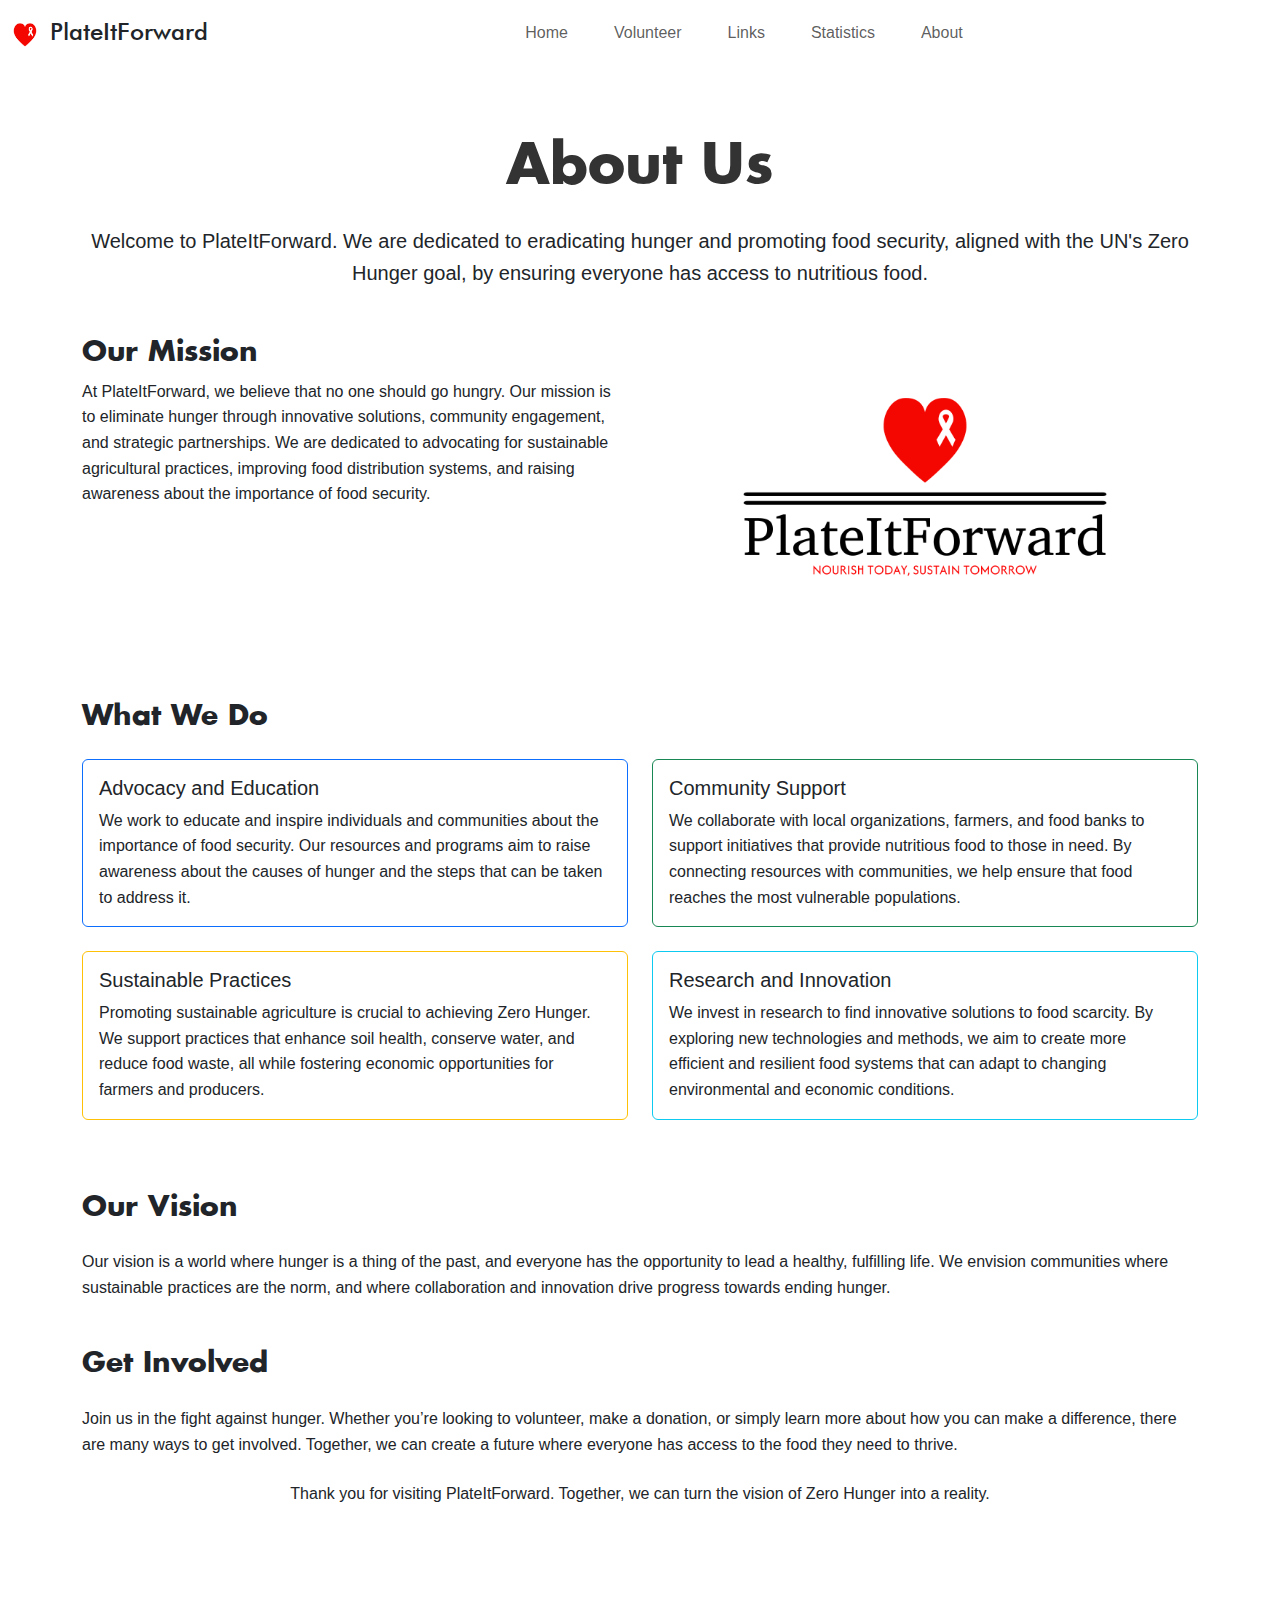
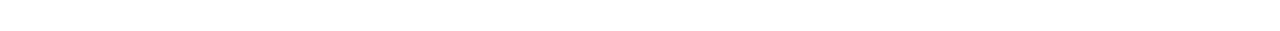
<file: about.html>
<!DOCTYPE html>
<html lang="en">
<head>
    <meta charset="UTF-8">
    <meta name="viewport" content="width=device-width, initial-scale=1.0">
    <title>About Us - PlateItForward</title>
    <link href="https://cdn.jsdelivr.net/npm/bootstrap@5.3.3/dist/css/bootstrap.min.css" rel="stylesheet" integrity="sha384-QWTKZyjpPEjISv5WaRU9OFeRpok6YctnYmDr5pNlyT2bRjXh0JMhjY6hW+ALEwIH" crossorigin="anonymous">
    <link rel="stylesheet" href="style.css">
    <link rel="icon" type="image/x-icon" href="./png/favicon-32x32.png">
</head>
<body>
    <header>
        <nav class="navbar navbar-expand-lg rounded">
            <button class="navbar-toggler" type="button" data-bs-toggle="collapse" data-bs-target="#navbarsExample10" aria-controls="navbarsExample10" aria-expanded="false" aria-label="Toggle navigation">
              <span class="navbar-toggler-icon"></span>
            </button>
            <div id="nav-part1" class="d-flex">
                <img src="./png/heart.png" class="logo-fit" alt="logo.png">
                <h4 class="logo-text">PlateItForward</h4>
            </div>
            <div class="collapse navbar-collapse justify-content-md-center" id="navbarsExample10">
              <ul class="navbar-nav">
                <li class="nav-item active">
                  <a class="nav-link" href="./index.htm">Home<span class="sr-only"></span></a>
                </li>
                <li class="nav-item">
                    <a class="nav-link" href="./volunteer.html">Volunteer</a>
                </li>

                <li class="nav-item">
                    <a class="nav-link" href="./links.html">Links</a>
                </li>
                <li class="nav-item">
                    <a class="nav-link" href="./statistics.html">Statistics</a>
                </li>
                <li class="nav-item">
                    <a class="nav-link" href="./about.html">About</a>
                  </li>
              </ul>
            </div>
          </nav>
    </header>
    
    <main>
        <section id="about" class="py-5">
            <div class="container">
                <h1 class="display-4 text-center mb-4">About Us</h1>
                <p class="lead text-center mb-5">Welcome to PlateItForward. We are dedicated to eradicating hunger and promoting food security, aligned with the UN's Zero Hunger goal, by ensuring everyone has access to nutritious food.</p>

                <div class="row mb-5">
                    <div class="col-lg-6">
                        <h2 class="h3">Our Mission</h2>
                        <p>At PlateItForward, we believe that no one should go hungry. Our mission is to eliminate hunger through innovative solutions, community engagement, and strategic partnerships. We are dedicated to advocating for sustainable agricultural practices, improving food distribution systems, and raising awareness about the importance of food security.</p>
                    </div>
                    <div class="img-container col-lg-6">
                        <img src="./png/logo-color.png" class="img-fit img-fluid rounded mb-3" alt="Mission Image">
                    </div>
                </div>

                <h2 class="h3 mb-4">What We Do</h2>
                <div class="row">
                    <div class="col-md-6 mb-4">
                        <div class="card border-primary">
                            <div class="card-body">
                                <h5 class="card-title">Advocacy and Education</h5>
                                <p class="card-text">We work to educate and inspire individuals and communities about the importance of food security. Our resources and programs aim to raise awareness about the causes of hunger and the steps that can be taken to address it.</p>
                            </div>
                        </div>
                    </div>
                    <div class="col-md-6 mb-4">
                        <div class="card border-success">
                            <div class="card-body">
                                <h5 class="card-title">Community Support</h5>
                                <p class="card-text">We collaborate with local organizations, farmers, and food banks to support initiatives that provide nutritious food to those in need. By connecting resources with communities, we help ensure that food reaches the most vulnerable populations.</p>
                            </div>
                        </div>
                    </div>
                    <div class="col-md-6 mb-4">
                        <div class="card border-warning">
                            <div class="card-body">
                                <h5 class="card-title">Sustainable Practices</h5>
                                <p class="card-text">Promoting sustainable agriculture is crucial to achieving Zero Hunger. We support practices that enhance soil health, conserve water, and reduce food waste, all while fostering economic opportunities for farmers and producers.</p>
                            </div>
                        </div>
                    </div>
                    <div class="col-md-6 mb-4">
                        <div class="card border-info">
                            <div class="card-body">
                                <h5 class="card-title">Research and Innovation</h5>
                                <p class="card-text">We invest in research to find innovative solutions to food scarcity. By exploring new technologies and methods, we aim to create more efficient and resilient food systems that can adapt to changing environmental and economic conditions.</p>
                            </div>
                        </div>
                    </div>
                </div>

                <h2 class="h3 mt-5 mb-4">Our Vision</h2>
                <p>Our vision is a world where hunger is a thing of the past, and everyone has the opportunity to lead a healthy, fulfilling life. We envision communities where sustainable practices are the norm, and where collaboration and innovation drive progress towards ending hunger.</p>

                <h2 class="h3 mt-5 mb-4">Get Involved</h2>
                <p>Join us in the fight against hunger. Whether you’re looking to volunteer, make a donation, or simply learn more about how you can make a difference, there are many ways to get involved. Together, we can create a future where everyone has access to the food they need to thrive.</p>

                <p class="text-center mt-4">Thank you for visiting PlateItForward. Together, we can turn the vision of Zero Hunger into a reality.</p>
            </div>
        </section>
    </main>

    <!-- <footer class="bg-light text-center py-3">
        <p>&copy; 2024 PlateItForward. All rights reserved.</p>
    </footer> -->

    <script src="https://cdn.jsdelivr.net/npm/bootstrap@5.3.3/dist/js/bootstrap.bundle.min.js" integrity="sha384-YvpcrYf0tY3lHB60NNkmXc5s9fDVZLESaAA55NDzOxhy9GkcIdslK1eN7N6jIeHz" crossorigin="anonymous"></script>
</body>
</html>
</file>
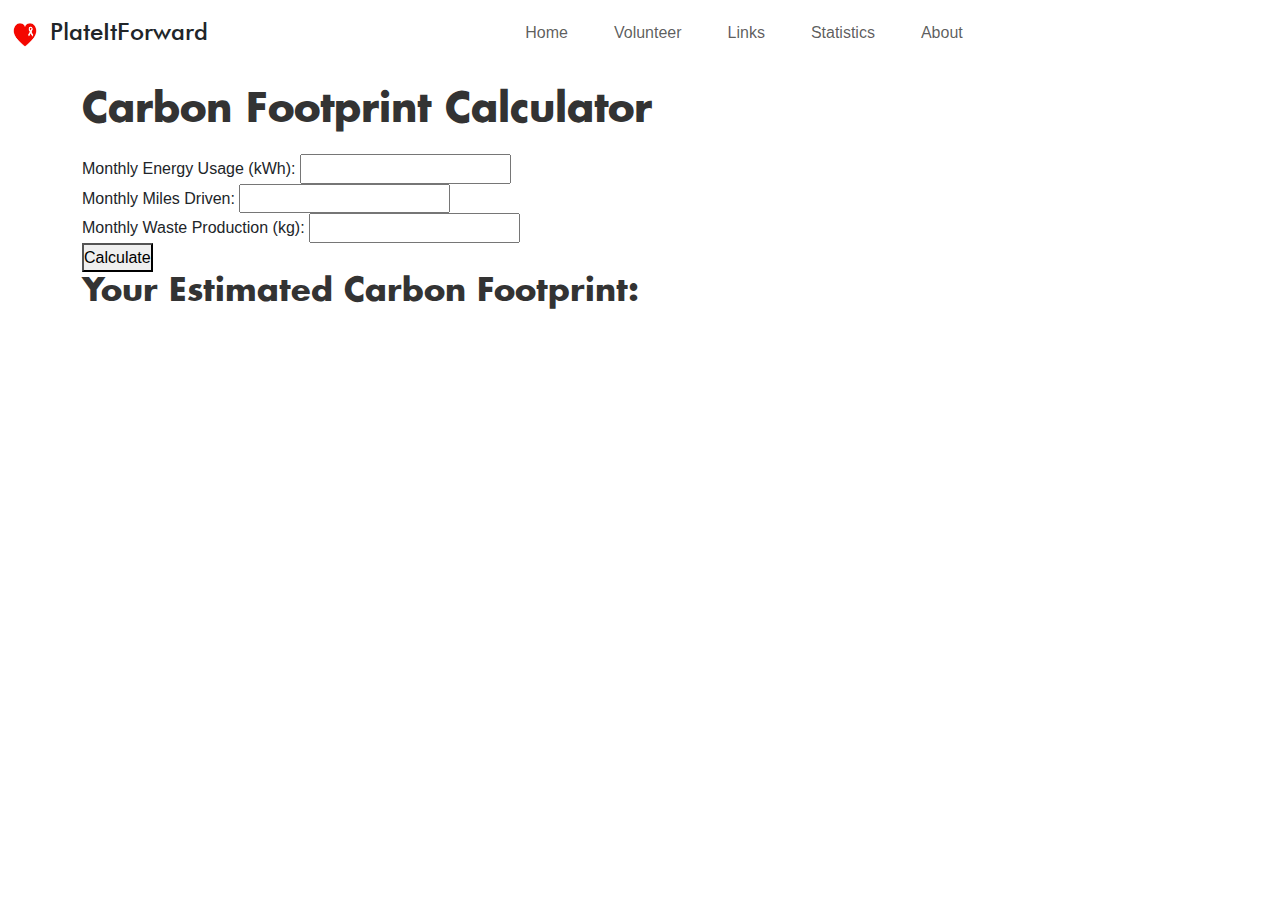
<file: calculator.html>
<!DOCTYPE html>
<html lang="en">
<head>
    <meta charset="UTF-8">
    <meta name="viewport" content="width=device-width, initial-scale=1.0">
    <title>Carbon Footprint Calculator</title>
    <link href="https://cdn.jsdelivr.net/npm/bootstrap@5.3.3/dist/css/bootstrap.min.css" rel="stylesheet" integrity="sha384-QWTKZyjpPEjISv5WaRU9OFeRpok6YctnYmDr5pNlyT2bRjXh0JMhjY6hW+ALEwIH" crossorigin="anonymous">
    <link rel="stylesheet" href="style.css">
    <link rel="icon" type="image/x-icon" href="./png/favicon-32x32.png">
</head>
<body>
    <header>
        <nav class="navbar navbar-expand-lg rounded">
            <button class="navbar-toggler" type="button" data-bs-toggle="collapse" data-bs-target="#navbarsExample10" aria-controls="navbarsExample10" aria-expanded="false" aria-label="Toggle navigation">
              <span class="navbar-toggler-icon"></span>
            </button>
            <div id="nav-part1" class="d-flex">
                <img src="./png/heart.png" class="logo-fit" alt="logo.png">
                <h4 class="logo-text">PlateItForward</h4>
            </div>
            <div class="collapse navbar-collapse justify-content-md-center" id="navbarsExample10">
              <ul class="navbar-nav">
                <li class="nav-item active">
                  <a class="nav-link" href="./index.htm">Home<span class="sr-only"></span></a>
                </li>

                <li class="nav-item">
                    <a class="nav-link" href="./volunteer.html">Volunteer</a>
                </li>

                <li class="nav-item">
                    <a class="nav-link" href="./links.html">Links</a>
                </li>
                <li class="nav-item">
                    <a class="nav-link" href="./statistics.html">Statistics</a>
                </li>
                <li class="nav-item">
                    <a class="nav-link" href="./about.html">About</a>
                  </li>
              </ul>
            </div>
          </nav>
    </header>
    
    <main>
        <section id="calculator">
            <div class="container">
                <h1>Carbon Footprint Calculator</h1>
                <form id="carbonForm">
                    <div class="form-group">
                        <label for="energyUsage">Monthly Energy Usage (kWh):</label>
                        <input type="number" id="energyUsage" name="energyUsage" required>
                    </div>
                    
                    <div class="form-group">
                        <label for="milesDriven">Monthly Miles Driven:</label>
                        <input type="number" id="milesDriven" name="milesDriven" required>
                    </div>

                    <div class="form-group">
                        <label for="wasteProduction">Monthly Waste Production (kg):</label>
                        <input type="number" id="wasteProduction" name="wasteProduction" required>
                    </div>
                    
                    <button type="submit">Calculate</button>
                </form>

                <div id="result">
                    <h2>Your Estimated Carbon Footprint:</h2>
                    <p id="footprint"></p>
                </div>
            </div>
        </section>
    </main>
    
    <!-- <footer>
        <p>&copy; 2024 PlateItForward. All rights reserved.</p>
    </footer> -->

    <script src="https://cdn.jsdelivr.net/npm/bootstrap@5.3.3/dist/js/bootstrap.bundle.min.js" integrity="sha384-YvpcrYf0tY3lHB60NNkmXc5s9fDVZLESaAA55NDzOxhy9GkcIdslK1eN7N6jIeHz" crossorigin="anonymous"></script>
    <script src="scripts.js"></script>
</body>
</html>
</file>
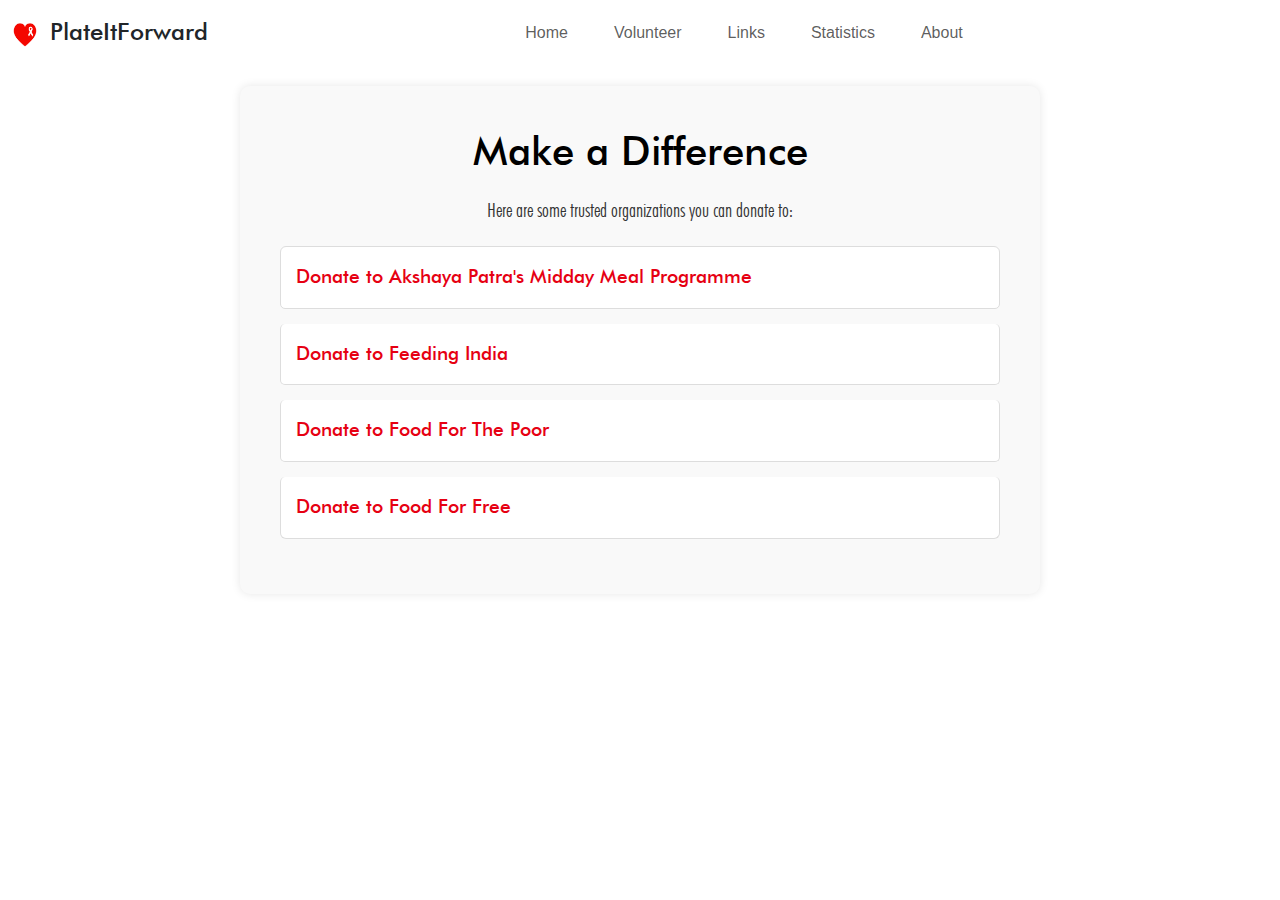
<file: links.html>
<!DOCTYPE html>
<html lang="en">
  <head>
    <meta charset="UTF-8" />
    <meta name="viewport" content="width=device-width, initial-scale=1.0" />
    <title>Donate Links - PlateItForward</title>
    <link
      href="https://cdn.jsdelivr.net/npm/bootstrap@5.3.3/dist/css/bootstrap.min.css"
      rel="stylesheet"
      integrity="sha384-QWTKZyjpPEjISv5WaRU9OFeRpok6YctnYmDr5pNlyT2bRjXh0JMhjY6hW+ALEwIH"
      crossorigin="anonymous"
    />
    <link rel="stylesheet" href="./style.css" />
    <link rel="icon" type="image/x-icon" href="./png/favicon-32x32.png" />
  </head>
  <body>
    <header>
      <nav class="navbar navbar-expand-lg rounded">
        <button
          class="navbar-toggler"
          type="button"
          data-bs-toggle="collapse"
          data-bs-target="#navbarsExample10"
          aria-controls="navbarsExample10"
          aria-expanded="false"
          aria-label="Toggle navigation"
        >
          <span class="navbar-toggler-icon"></span>
        </button>
        <div id="nav-part1" class="d-flex">
          <img src="./png/heart.png" class="logo-fit" alt="logo.png" />
          <h4 class="logo-text">PlateItForward</h4>
        </div>
        <div
          class="collapse navbar-collapse justify-content-md-center"
          id="navbarsExample10"
        >
          <ul class="navbar-nav">
            <li class="nav-item active">
              <a class="nav-link" href="./index.htm"
                >Home<span class="sr-only"></span
              ></a>
            </li>
            <li class="nav-item">
              <a class="nav-link" href="./volunteer.html">Volunteer</a>
            </li>

            <li class="nav-item">
              <a class="nav-link" href="./links.html">Links</a>
            </li>
            <li class="nav-item">
                <a class="nav-link" href="./statistics.html">Statistics</a>
              </li>
            <li class="nav-item">
                <a class="nav-link" href="./about.html">About</a>
              </li>
          </ul>
        </div>
      </nav>
    </header>
    <main>
      <section id="links">
        <h2>Make a Difference</h2>
        <p>Here are some trusted organizations you can donate to:</p>
        <ul class="list-group">
          <li class="list-group-item">
            <a
              href="https://www.akshayapatra.org/donate-to-midday-meal-programme?utm_source=MDM&utm_medium=July-2024&utm_campaign=HB-TAPF"
              target="_blank"
              >Donate to Akshaya Patra's Midday Meal Programme</a
            >
          </li>
          <li class="list-group-item">
            <a
              href="https://www.feedingindia.org/donate/feedingindia#donate-section"
              target="_blank"
              >Donate to Feeding India</a
            >
          </li>
          <li class="list-group-item">
            <a
              href="https://foodforthepoor.org/?form=donate-now&s_subsrc=topright&modifyAmount=yes"
              target="_blank"
              >Donate to Food For The Poor</a
            >
          </li>
          <li class="list-group-item">
            <a href="https://foodforfree.org/donate/" target="_blank"
              >Donate to Food For Free</a
            >
          </li>
        </ul>
      </section>
    </main>
    <!-- <footer>
        <p>&copy; 2024 Simple Website. All rights reserved.</p>
    </footer> -->
    <script
      src="https://cdn.jsdelivr.net/npm/bootstrap@5.3.3/dist/js/bootstrap.bundle.min.js"
      integrity="sha384-YvpcrYf0tY3lHB60NNkmXc5s9fDVZLESaAA55NDzOxhy9GkcIdslK1eN7N6jIeHz"
      crossorigin="anonymous"
    ></script>
    <script src="https://cdnjs.cloudflare.com/ajax/libs/gsap/3.11.5/gsap.min.js"></script>
  </body>
</html>
</file>
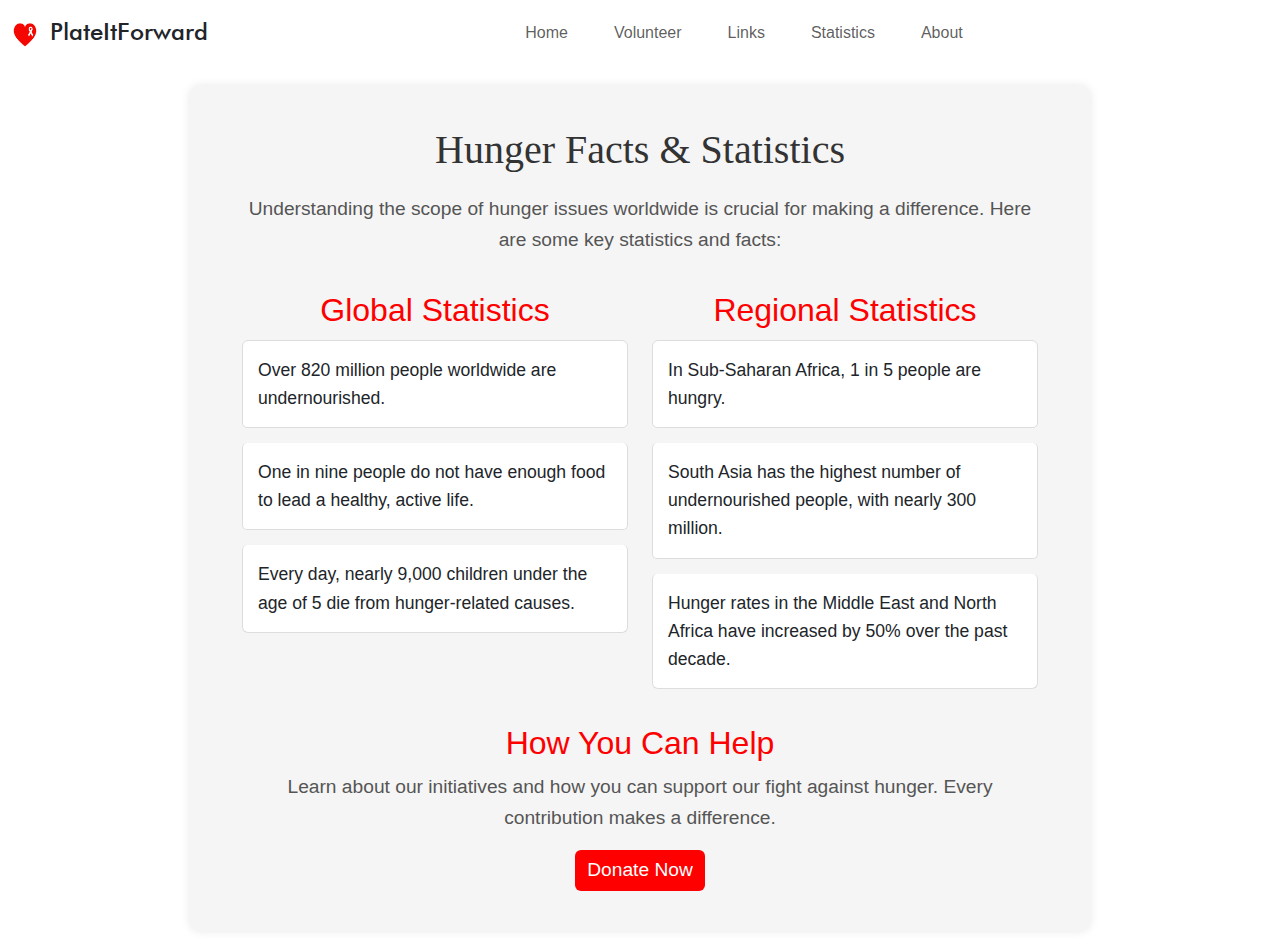
<file: statistics.html>
<!DOCTYPE html>
<html lang="en">
<head>
    <meta charset="UTF-8" />
    <meta name="viewport" content="width=device-width, initial-scale=1.0" />
    <title>Hunger Facts & Statistics - PlateItForward</title>
    <link
      href="https://cdn.jsdelivr.net/npm/bootstrap@5.3.3/dist/css/bootstrap.min.css"
      rel="stylesheet"
      integrity="sha384-QWTKZyjpPEjISv5WaRU9OFeRpok6YctnYmDr5pNlyT2bRjXh0JMhjY6hW+ALEwIH"
      crossorigin="anonymous"
    />
    <link rel="stylesheet" href="./style.css" />
    <link rel="icon" type="image/x-icon" href="./png/favicon-32x32.png" />
</head>
<body>
    <header>
      <nav class="navbar navbar-expand-lg rounded">
        <button
          class="navbar-toggler"
          type="button"
          data-bs-toggle="collapse"
          data-bs-target="#navbarsExample10"
          aria-controls="navbarsExample10"
          aria-expanded="false"
          aria-label="Toggle navigation"
        >
          <span class="navbar-toggler-icon"></span>
        </button>
        <div id="nav-part1" class="d-flex">
          <img src="./png/heart.png" class="logo-fit" alt="logo.png" />
          <h4 class="logo-text">PlateItForward</h4>
        </div>
        <div
          class="collapse navbar-collapse justify-content-md-center"
          id="navbarsExample10"
        >
          <ul class="navbar-nav">
            <li class="nav-item active">
              <a class="nav-link" href="./index.htm">Home<span class="sr-only"></span></a>
            </li>
            <li class="nav-item">
              <a class="nav-link" href="./volunteer.html">Volunteer</a>
            </li>
            <li class="nav-item">
              <a class="nav-link" href="./links.html">Links</a>
            </li>
            <li class="nav-item">
              <a class="nav-link" href="./statistics.html">Statistics</a>
            </li>
            <li class="nav-item">
                <a class="nav-link" href="./about.html">About</a>
              </li>
          </ul>
        </div>
      </nav>
    </header>

    <main>
      <section id="hunger-facts">
        <div class="container">
          <h2 class="text-center">Hunger Facts & Statistics</h2>
          <p class="text-center">Understanding the scope of hunger issues worldwide is crucial for making a difference. Here are some key statistics and facts:</p>
          
          <div class="row">
            <div class="col-md-6">
              <h3>Global Statistics</h3>
              <ul class="list-group">
                <li class="list-group-item">Over 820 million people worldwide are undernourished.</li>
                <li class="list-group-item">One in nine people do not have enough food to lead a healthy, active life.</li>
                <li class="list-group-item">Every day, nearly 9,000 children under the age of 5 die from hunger-related causes.</li>
              </ul>
            </div>
            <div class="col-md-6">
              <h3>Regional Statistics</h3>
              <ul class="list-group">
                <li class="list-group-item">In Sub-Saharan Africa, 1 in 5 people are hungry.</li>
                <li class="list-group-item">South Asia has the highest number of undernourished people, with nearly 300 million.</li>
                <li class="list-group-item">Hunger rates in the Middle East and North Africa have increased by 50% over the past decade.</li>
              </ul>
            </div>
          </div>
          
          <h3 class="text-center">How You Can Help</h3>
          <p class="text-center">Learn about our initiatives and how you can support our fight against hunger. Every contribution makes a difference.</p>
          <div class="text-center">
            <a href="./links.html" class="btn btn-primary">Donate Now</a>
          </div>
        </div>
      </section>
    </main>
    
    <script
      src="https://cdn.jsdelivr.net/npm/bootstrap@5.3.3/dist/js/bootstrap.bundle.min.js"
      integrity="sha384-YvpcrYf0tY3lHB60NNkmXc5s9fDVZLESaAA55NDzOxhy9GkcIdslK1eN7N6jIeHz"
      crossorigin="anonymous"
    ></script>
    <script src="https://cdnjs.cloudflare.com/ajax/libs/gsap/3.11.5/gsap.min.js"></script>
</body>
</html>
</file>
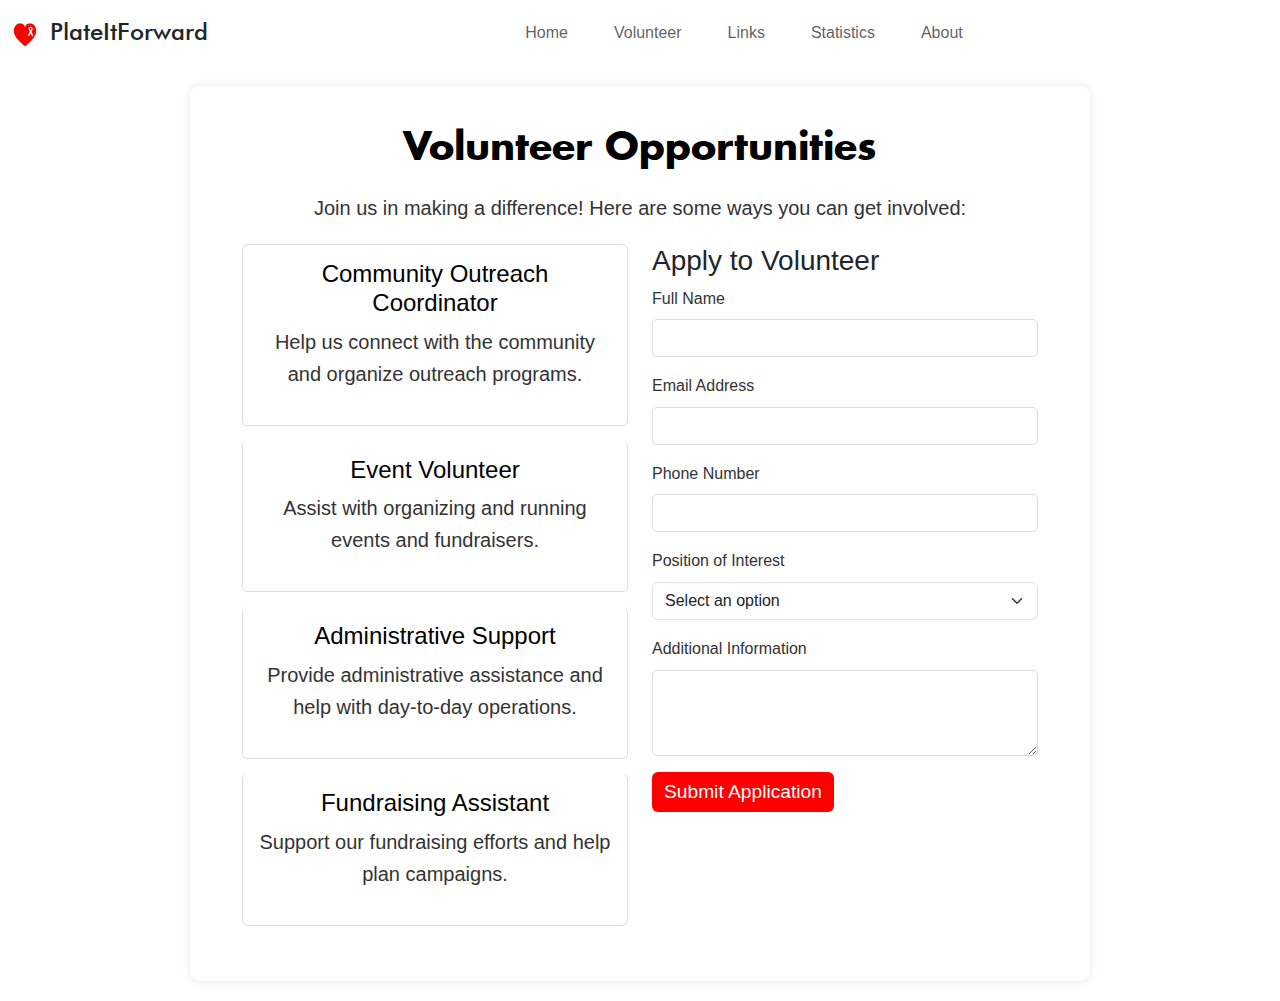
<file: volunteer.html>
<!DOCTYPE html>
<html lang="en">
  <head>
    <meta charset="UTF-8" />
    <meta name="viewport" content="width=device-width, initial-scale=1.0" />
    <title>Volunteer Opportunities - PlateItForward</title>
    <link
      href="https://cdn.jsdelivr.net/npm/bootstrap@5.3.3/dist/css/bootstrap.min.css"
      rel="stylesheet"
      integrity="sha384-QWTKZyjpPEjISv5WaRU9OFeRpok6YctnYmDr5pNlyT2bRjXh0JMhjY6hW+ALEwIH"
      crossorigin="anonymous"
    />
    <link rel="stylesheet" href="./style.css" />
    <link rel="icon" type="image/x-icon" href="./png/favicon-32x32.png" />
  </head>
  <body>
    <header>
      <nav class="navbar navbar-expand-lg rounded">
        <button
          class="navbar-toggler"
          type="button"
          data-bs-toggle="collapse"
          data-bs-target="#navbarsExample10"
          aria-controls="navbarsExample10"
          aria-expanded="false"
          aria-label="Toggle navigation"
        >
          <span class="navbar-toggler-icon"></span>
        </button>
        <div id="nav-part1" class="d-flex">
          <img src="./png/heart.png" class="logo-fit" alt="logo.png" />
          <h4 class="logo-text">PlateItForward</h4>
        </div>
        <div
          class="collapse navbar-collapse justify-content-md-center"
          id="navbarsExample10"
        >
          <ul class="navbar-nav">
            <li class="nav-item">
              <a class="nav-link" href="./index.htm">Home</a>
            </li>
            <li class="nav-item active">
                <a class="nav-link" href="./volunteer.html">Volunteer</a>
            </li>
            <li class="nav-item">
                <a class="nav-link" href="./links.html">Links</a>
              </li>
            <li class="nav-item">
              <a class="nav-link" href="./statistics.html">Statistics</a>
            </li>
            <li class="nav-item">
                <a class="nav-link" href="./about.html">About</a>
            </li>
          </ul>
        </div>
      </nav>
    </header>
    <main>
      <section id="volunteer">
        <h2>Volunteer Opportunities</h2>
        <p>Join us in making a difference! Here are some ways you can get involved:</p>
        <div class="container">
          <div class="row">
            <div class="col-md-6">
              <ul class="list-group">
                <li class="list-group-item">
                  <h4>Community Outreach Coordinator</h4>
                  <p>Help us connect with the community and organize outreach programs.</p>
                </li>
                <li class="list-group-item">
                  <h4>Event Volunteer</h4>
                  <p>Assist with organizing and running events and fundraisers.</p>
                </li>
                <li class="list-group-item">
                  <h4>Administrative Support</h4>
                  <p>Provide administrative assistance and help with day-to-day operations.</p>
                </li>
                <li class="list-group-item">
                  <h4>Fundraising Assistant</h4>
                  <p>Support our fundraising efforts and help plan campaigns.</p>
                </li>
              </ul>
            </div>
            <div class="col-md-6">
              <h3>Apply to Volunteer</h3>
              <form action="submit_volunteer_application.php" method="post">
                <div class="mb-3">
                  <label for="name" class="form-label">Full Name</label>
                  <input type="text" class="form-control" id="name" name="name" required />
                </div>
                <div class="mb-3">
                  <label for="email" class="form-label">Email Address</label>
                  <input type="email" class="form-control" id="email" name="email" required />
                </div>
                <div class="mb-3">
                  <label for="phone" class="form-label">Phone Number</label>
                  <input type="tel" class="form-control" id="phone" name="phone" required />
                </div>
                <div class="mb-3">
                  <label for="position" class="form-label">Position of Interest</label>
                  <select class="form-select" id="position" name="position" required>
                    <option value="">Select an option</option>
                    <option value="Community Outreach Coordinator">Community Outreach Coordinator</option>
                    <option value="Event Volunteer">Event Volunteer</option>
                    <option value="Administrative Support">Administrative Support</option>
                    <option value="Fundraising Assistant">Fundraising Assistant</option>
                  </select>
                </div>
                <div class="mb-3">
                  <label for="message" class="form-label">Additional Information</label>
                  <textarea class="form-control" id="message" name="message" rows="3"></textarea>
                </div>
                <button type="submit" class="btn btn-primary">Submit Application</button>
              </form>
            </div>
          </div>
        </div>
      </section>
    </main>
    <script
      src="https://cdn.jsdelivr.net/npm/bootstrap@5.3.3/dist/js/bootstrap.bundle.min.js"
      integrity="sha384-YvpcrYf0tY3lHB60NNkmXc5s9fDVZLESaAA55NDzOxhy9GkcIdslK1eN7N6jIeHz"
      crossorigin="anonymous"
    ></script>
    <script src="https://cdnjs.cloudflare.com/ajax/libs/gsap/3.11.5/gsap.min.js"></script>
  </body>
</html>
</file>
<file: style.css>
@font-face {
    font-family: Futura;
    src: url(./Futura-Bold.ttf);
}
@font-face {
    font-family: FuturaLight;
    src: url(./Futura\ Light\ font.ttf);
}
@font-face {
    font-family: FuturaMedium;
    src: url(./futura\ medium\ bt.ttf);
}
* {
    margin: 0;
    padding: 0;
    box-sizing: border-box;
}

/* Body Styling */
body {
    font-family: Arial, sans-serif;
    line-height: 1.6;
}

nav ul {
    list-style: none;
    display: flex;
    justify-content: center;
}

nav ul li {
    margin: 0 15px;
}

nav ul li a {
    color: #fff;
    text-decoration: none;
    font-weight: bold;
}

nav ul li a:hover {
    text-decoration: underline;
}

/* Main Content */
main {
    padding: 20px;
}

section {
    margin-bottom: 40px;
}

section h1, section h2 {
    color: #333;
    font-family: Futura;
    margin-bottom: 20px;
}

#home h1 {
    font-size: 8vw;
    text-transform: uppercase;
    font-family: Futura;
    line-height: 10vw;
    /* letter-spacing: -6px; */
    text-align: center;
}
#video-container {
    height: 100vh;
    width: 100%;
    position: relative;
}

#video-container video {
    height: 100%;
    width: 100%;
    object-fit: cover;
}
#cta-button {
    position: absolute;
    top: 50%;
    left: 50%;
    transform: translate(-50%, -50%);
    padding: 15px 30px;
    background-color: rgba(255, 255, 255, 0.2);
    color: #fff;
    border: 2px solid #fff;
    border-radius: 5px;
    font-size: 1.5rem;
    font-family: FuturaMedium;
    cursor: pointer;
    text-transform: uppercase;
    transition: all 0.3s ease;
    text-align: center;
    text-decoration: none;
    z-index: 10;
}

#cta-button:hover {
    background-color: rgba(255, 255, 255, 0.5);
    color: #333;
    border-color: #333;
    transform: translate(-50%, -50%) scale(1.1);
}

.img-fit {
    width: 100%;
    height: 300px;
    object-fit: cover;
    object-position: center;
    border-radius: 0.5rem;
}

.logo-fit {
    width: 50px;
    height: 50px;
    object-fit: cover;
    object-position: center;
    border-radius: 0.5rem;
}

.logo-text {
    margin-top: 5%;
    font-family: FuturaMedium;
    font-weight: 500;
}

footer {
    background: #333;
    color: #fff;
    text-align: center;
    padding: 10px 0;
    position: fixed;
    bottom: 0;
    width: 100%;
}

/* Additional Section Styles */
#mission, #impact-stories, #how-it-works, #events, #testimonials {
    padding: 40px;
    background: #f9f9f9;
    border-radius: 10px;
    margin-bottom: 40px;
}

.story, .testimonial {
    background: #fff;
    padding: 20px;
    border-radius: 10px;
    margin-bottom: 20px;
    box-shadow: 0 0 10px rgba(0, 0, 0, 0.1);
}

#events ul {
    list-style: none;
    padding-left: 0;
}

#events li {
    background: #fff;
    padding: 10px;
    border-radius: 5px;
    margin-bottom: 10px;
    box-shadow: 0 0 10px rgba(0, 0, 0, 0.1);
}
/* Links Page Styling */
#links {
    background: #f9f9f9; /* Light background for the section */
    padding: 40px; /* Padding around the content */
    border-radius: 10px; /* Rounded corners */
    box-shadow: 0 0 10px rgba(0, 0, 0, 0.1); /* Subtle shadow for depth */
    max-width: 800px; /* Limit width for better readability */
    margin: 0 auto; /* Center align */
}

#links h2 {
    color: #000; /* Black color for the heading */
    font-family: FuturaMedium; /* Font family for consistency */
    font-size: 2.5rem; /* Larger font size */
    margin-bottom: 20px; /* Space below the heading */
    text-align: center; /* Center align the heading */
}

#links p {
    color: #333; /* Darker gray for text */
    margin-bottom: 20px; /* Space below the paragraph */
    font-family: FuturaLight; /* Font family for paragraph */
    font-size: 1.25rem; /* Larger font size */
    text-align: center; /* Center align the paragraph */
}

.list-group {
    list-style: none; /* Remove default list styling */
    padding: 0; /* Remove padding */
}

.list-group-item {
    background: #fff; /* White background for list items */
    padding: 20px; /* Increased padding inside each list item */
    border: 1px solid #ddd; /* Light border */
    border-radius: 5px; /* Rounded corners */
    margin-bottom: 15px; /* Space between list items */
    transition: background-color 0.3s ease, box-shadow 0.3s ease; /* Smooth transitions */
    font-family: FuturaLight; /* Font family for list items */
    font-size: 1.1rem; /* Slightly larger font size */
}

.list-group-item a {
    color: #e60012; /* Red color for links */
    text-decoration: none; /* Remove underline */
    font-family: FuturaMedium; /* Font family for links */
    font-size: 1.2rem; /* Slightly larger font size for links */
}

.list-group-item a:hover {
    color: #000; /* Black color for hover effect */
    text-decoration: underline; /* Underline on hover */
    box-shadow: 0 0 5px rgba(0, 0, 0, 0.2); /* Shadow for hover effect */
}

/* Volunteer page styles */
#volunteer {
    background: #fff; /* White background for the section */
    padding: 40px; /* Padding around the content */
    border-radius: 10px; /* Rounded corners */
    box-shadow: 0 0 10px rgba(0, 0, 0, 0.1); /* Subtle shadow for depth */
    max-width: 900px; /* Limit width for better readability */
    margin: 0 auto; /* Center align */
}

#volunteer h2 {
    color: #000; /* Black color for the heading */
    font-family: Futura; /* Use Arial for the heading */
    font-size: 2.4rem; /* Larger font size */
    margin-bottom: 20px; /* Space below the heading */
    text-align: center; /* Center align the heading */
}

#volunteer p {
    color: #333; /* Darker gray for text */
    margin-bottom: 20px; /* Space below the paragraph */
    font-family: 'Arial', sans-serif; /* Use Arial for paragraphs */
    font-size: 1.25rem; /* Larger font size */
    text-align: center; /* Center align the paragraph */
}

.list-group-item {
    background: #f2f2f2; /* Light gray background for list items */
    border: 1px solid #ddd; /* Light border */
    border-radius: 5px; /* Rounded corners */
    margin-bottom: 15px; /* Space between list items */
    padding: 15px; /* Padding inside list items */
    font-family: 'Arial', sans-serif; /* Use Arial for list items */
    font-size: 1.1rem; /* Slightly larger font size */
}

.list-group-item h4 {
    color: #000; /* Black color for sub-headings */
    font-family: 'Arial', sans-serif; /* Use Arial for sub-headings */
    text-align: center;
}

.form-label {
    color: #333; /* Darker gray for form labels */
    font-family: 'Arial', sans-serif; /* Use Arial for form labels */
}

.form-control {
    border: 1px solid #ddd; /* Light border */
    border-radius: 5px; /* Rounded corners */
    margin-bottom: 15px; /* Space below form fields */
    font-family: 'Arial', sans-serif; /* Use Arial for form fields */
}

.btn-primary {
    background-color: #fe0000; /* Red background for the button */
    border-color: #fe0000; /* Red border for the button */
    font-family: 'Arial', sans-serif; /* Use Arial for button text */
}

.btn-primary:hover {
    background-color: #c70010; /* Darker red on hover */
    border-color: #c70010; /* Darker red border on hover */
}


/* Statistics Page */
#hunger-facts {
    background: #fff; /* White background for the section */
    padding: 40px; /* Padding around the content */
    border-radius: 10px; /* Rounded corners */
    box-shadow: 0 0 10px rgba(0, 0, 0, 0.1); /* Subtle shadow for depth */
    max-width: 900px; /* Limit width for better readability */
    margin: 0 auto; /* Center align */
}

#hunger-facts h2 {
    color: #000; /* Black color for the heading */
    font-family: Futura; /* Use Futura for the heading */
    font-size: 2.5rem; /* Larger font size */
    margin-bottom: 20px; /* Space below the heading */
    text-align: center; /* Center align the heading */
}

#hunger-facts p {
    color: #333; /* Darker gray for text */
    font-family: FuturaLight; /* Use FuturaLight for paragraphs */
    font-size: 1.25rem; /* Larger font size */
    text-align: center; /* Center align the paragraph */
}

.list-group-item {
    background: #f2f2f2; /* Light gray background for list items */
    border: 1px solid #ddd; /* Light border */
    border-radius: 5px; /* Rounded corners */
    margin-bottom: 15px; /* Space between list items */
    padding: 15px; /* Padding inside list items */
    font-family: FuturaLight; /* Use FuturaLight for list items */
    font-size: 1.1rem; /* Slightly larger font size */
}
#hunger-facts {
    background: #f5f5f5; /* Light gray background */
    padding: 40px;
    border-radius: 10px;
    box-shadow: 0 0 10px rgba(0, 0, 0, 0.1);
    max-width: 900px;
    margin: 0 auto;
  }

  #hunger-facts h2 {
    color: #333; /* Dark gray for the heading */
    font-family: 'Georgia', serif; /* Use Georgia for a classic look */
    font-size: 2.5rem;
    margin-bottom: 20px;
    text-align: center;
  }

  #hunger-facts h3 {
    color: #fe0000; /* Red color for subheadings */
    font-family: 'Arial Black', sans-serif; /* Bold font for emphasis */
    font-size: 2rem;
    margin-top: 20px;
    margin-bottom: 10px;
    text-align: center;
  }

  #hunger-facts p {
    color: #555; /* Slightly lighter gray for text */
    font-family: 'Verdana', sans-serif; /* Use Verdana for clarity */
    font-size: 1.2rem;
    text-align: center;
  }

  .list-group-item {
    background: #fff; /* White background for list items */
    border: 1px solid #ddd;
    border-radius: 5px;
    margin-bottom: 15px;
    padding: 15px;
    font-family: 'Verdana', sans-serif; /* Use Verdana for list items */
    font-size: 1.1rem;
  }

  .btn-primary {
    background-color: #fe0000; /* Red color for buttons */
    border: none;
    font-family: 'Arial Black', sans-serif; /* Bold font for buttons */
    font-size: 1.2rem;
  }

  .btn-primary:hover {
    background-color: #fe0000; /* Darker red on hover */
  }


/* Responsive Design */
@media (max-width: 1200px) {
    #home h1 {
        font-size: 6vw;
        line-height: 8vw; /* Adjusted line-height */
    }
}

@media (max-width: 992px) {
    nav ul {
        flex-direction: column;
    }
    nav ul li {
        margin: 10px 0;
    }
    .logo-text {
        margin-top: 2%;
        font-family: FuturaMedium;
        font-weight: 500;
    }
    #cta-button {
        padding: 12px 25px;
        font-size: 1.2rem;
    }
    
    .img-fit {
        height: 250px;
    }

    .logo-fit {
        width: 40px;
        height: 40px;
    }
    
    #home h1 {
        font-size: 5vw;
        line-height: 6vw; /* Adjusted line-height */
    }
}

@media (max-width: 768px) {
    #home h1 {
        font-size: 4.5vw;
        line-height: 5.5vw; /* Adjusted line-height */
    }
    .logo-text {
        margin-top: 2%;
        font-family: FuturaMedium;
        font-weight: 500;
    }
    .img-fit {
        height: 200px;
    }

    .logo-fit {
        width: 30px;
        height: 30px;
    }

    .logo-text {
        font-size: 1.2rem;
    }

    footer {
        padding: 15px 0;
    }
}

@media (max-width: 576px) {
    #home h1 {
        font-size: 4vw;
        line-height: 5vw; /* Adjusted line-height */
    }
    .logo-text {
        margin-top: 2%;
        font-family: FuturaMedium;
        font-weight: 500;
    }
    #cta-button {
        padding: 10px 20px;
        font-size: 1rem;
    }

    .img-fit {
        height: 150px;
    }

    .logo-fit {
        width: 25px;
        height: 25px;
    }

    #links h2,
    #volunteer h2,
    #hunger-facts h2 {
        font-size: 2rem;
    }

    #links p,
    #volunteer p,
    #hunger-facts p {
        font-size: 1rem;
    }

    .list-group-item {
        font-size: 1rem;
    }
}

.navbar-toggler {
    margin-left: 20px; /* Adjust the value as needed */
}
</file>
